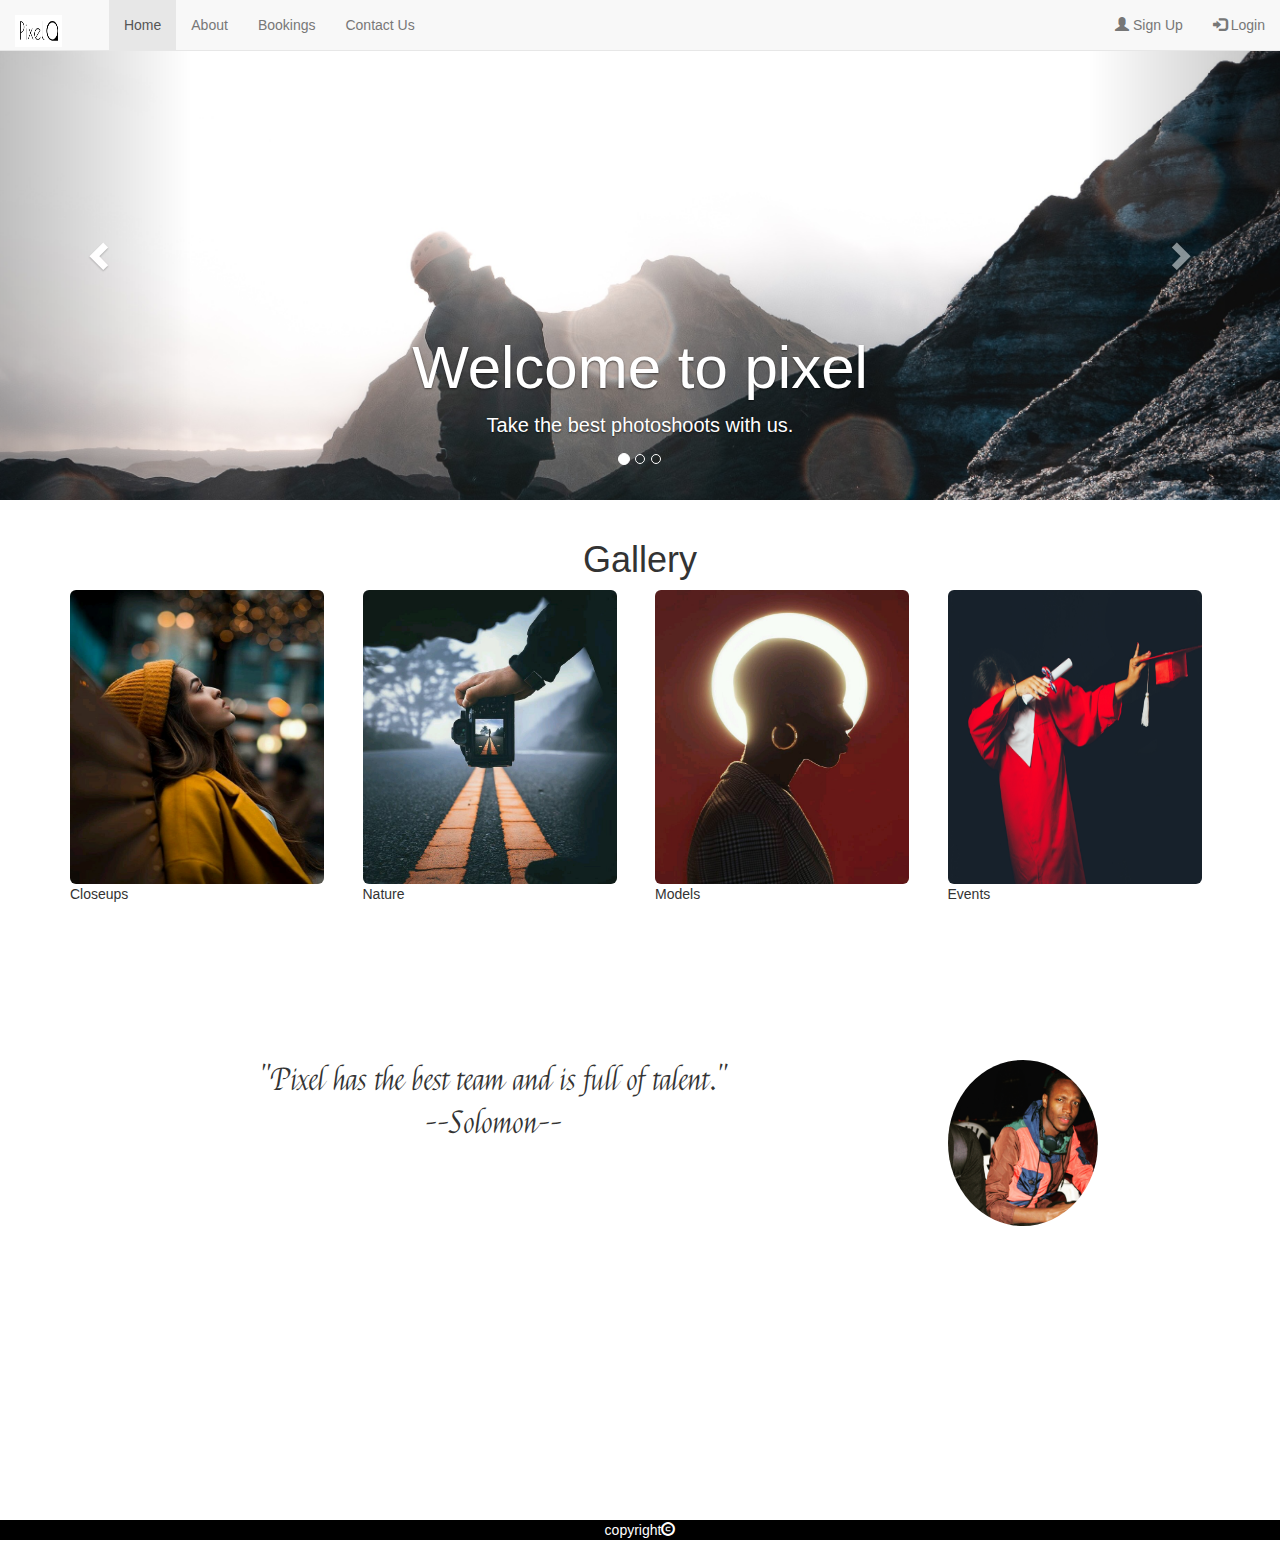
<file: index.html>
<!DOCTYPE html>
<html>
  <head>
    <meta charset="UTF-8" />
    <meta http-equiv="X-UA-Compatible" content="IE=edge" />
    <meta name="viewport" content="width=device-width, initial-scale=1" />

    <link href="bootstrap/css/bootstrap.min.css" rel="stylesheet" />

    <link href="custom.css" rel="stylesheet" />
    <link
      href="https://fonts.googleapis.com/css?family=Felipa"
      rel="stylesheet"
    />

    <title>pixel</title>
  </head>

  <body>
    <nav class="navbar navbar-default navbar-fixed-top">
      <div class="container-fluid">
        <div class="navbar-header">
          <button
            type="button"
            class="navbar-toggle"
            data-toggle="collapse"
            data-target="#myNavbar"
          >
            <span class="icon-bar"></span> <span class="icon-bar"></span>
            <span class="icon-bar"></span>
          </button>
          <a class="navbar-brand" href="index.html"
            ><img src="images/logo.PNG" height="160%" width="60%" margin="0%"
          /></a>
        </div>

        <div class="collapse navbar-collapse" id="myNavbar">
          <ul class="nav navbar-nav">
            <li class="active"><a href="#">Home</a></li>
            <li><a href="about.html">About</a></li>
            <li><a href="bookings.html">Bookings</a></li>
            <li><a href="contact.html">Contact Us</a></li>
          </ul>
          <ul class="nav navbar-nav navbar-right">
            <li>
              <a href="signup.html"
                ><span class="glyphicon glyphicon-user"></span> Sign Up</a
              >
            </li>
            <li>
              <a href="#" data-toggle="modal" data-target="#loginModal"
                ><span class="glyphicon glyphicon-log-in"></span> Login</a
              >
            </li>
          </ul>
        </div>
      </div>
    </nav>

    <div id="mycarousel" class="carousel slide" data-ride="carousel">
      <ol class="carousel-indicators">
        <li data-target="#mycarousel" data-slide-to="0" class="active"></li>
        <li data-target="#mycarousel" data-slide-to="1"></li>
        <li data-target="#mycarousel" data-slide-to="2"></li>
      </ol>

      <div class="carousel-inner">
        <div class="item active">
          <div class="slide1"></div>
          <div class="carousel-caption">
            <h1>Welcome to pixel</h1>
            <p>
              Take the best photoshoots with us.
            </p>
          </div>
        </div>
        <div class="item">
          <div class="slide2"></div>
          <div class="carousel-caption">
            <h1>Weddings.</h1>
            <p>Hire the best company to cover your Weddings.</p>
          </div>
        </div>
        <div class="item">
          <div class="slide3"></div>
          <div class="carousel-caption">
            <h1>Clean and Elegant</h1>
          </div>
        </div>
      </div>

      <a class="left carousel-control" href="#mycarousel" data-slide="prev">
        <span class="glyphicon glyphicon-chevron-left"></span>
      </a>
      <a class="right carousel-control" href="#mycarousel" data-slide="next">
        <span class="glyphicon glyphicon-chevron-right"></span>
      </a>
    </div>
    <br />

    <div class="container-fluid myphoto-section ">
      <div class="container">
        <div class="row">
          <h1 class="text-center">Gallery</h1>
          <div class="col-md-3">
            <img
              src="images/sit.jpg"
              alt="person"
              height="294px"
              width="254px"
              class="img-rounded"
            />
            <p>Closeups</p>
          </div>
          <div class="col-md-3">
            <img
              src="images/cam.jpg"
              alt="person"
              height="294px"
              width="254px"
              class="img-rounded"
            />
            <p>Nature</p>
          </div>
          <div class="col-md-3">
            <img
              src="images/head.jpg"
              alt="person"
              height="294px"
              width="254px"
              class="img-rounded"
            />
            <p>Models</p>
          </div>
          <div class="col-md-3">
            <img
              src="images/zed.jpg"
              alt="person"
              height="294px"
              width="254px"
              class="img-rounded"
            />
            <P>Events</P>
          </div>
        </div>
      </div>
    </div>
    <div class="container-fluid myphoto-section ">
      <div class="container Testimonials">
        <div class="row"></div>
        <br />
        <div class="row">
          <h1></h1>
          <div class="col-md-9">
            <p class="text-center">
              "Pixel has the best team and is full of talent."<br />
              --Solomon--
            </p>
          </div>
          <div class="col-md-3">
            <img
              src="images/solo.JPG"
              alt=""
              class="img-circle"
              height="166px"
              width="150px"
            />
          </div>
        </div>
      </div>
    </div>
    <footer>
      <p class="text-center">
        copyright<span><i class="glyphicon glyphicon-copyright-mark"></i></span>
      </p>
    </footer>
<!-- 
    <form action="#" id="signupForm"> -->
      <div class="modal fade" id="loginModal" tabindex="-1">
        <div class="modal-dialog modal-sm">
          <div class="modal-content">
            <div class="modal-header">
              <button type="button" class="close" data-dismiss="modal">
                &times;
              </button>
              <h4 class="modal-title" id="loginModalLabel">Login</h4>
            </div>
            <div class="modal-body">
              <div class="form-group" id="inputUserIDFormGroup">
                <label class="control-label" for="inputUserID">User ID</label>
                <input
                  type="text"
                  class="form-control"
                  id="inputUserID"
                  placeholder="Enter your user ID"
                />
              </div>
              <div class="form-group" id="inputPasswordFormGroup">
                
                <label class="control-label" for="inputPassword"
                  >Password</label
                >
                <input
                  type="password"
                  class="form-control"
                  id="inputPassword"
                  placeholder="Enter your password"
                />
              </div>
            </div>
            <div class="modal-footer">
              <button
                type="button"
                class="btn btn-default"
                data-dismiss="modal"
              >
                Cancel
              </button>
              <button type="submit" class="btn btn-primary">Login</button>
            </div>
          </div>
        </div>
      </div>
    </form>

    <script src="bootstrap/jquery/jquery.min.js"></script>
    <script src="bootstrap/js/bootstrap.min.js"></script>
  </body>
</html>
</file>
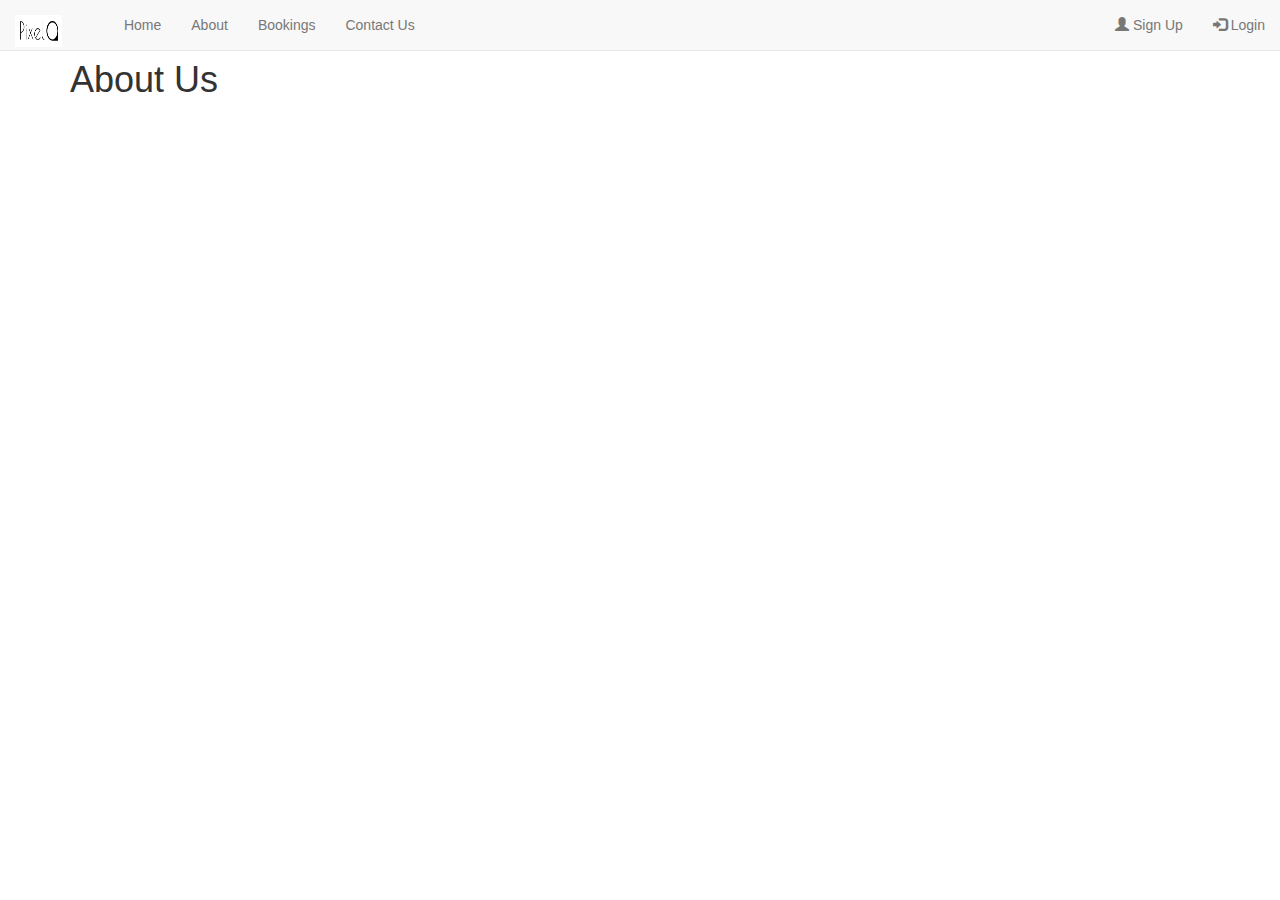
<file: about.html>
<!DOCTYPE html>
<html>
  <head>
    <meta charset="UTF-8" />
    <meta http-equiv="X-UA-Compatible" content="IE=edge" />
    <meta name="viewport" content="width=device-width, initial-scale=1" />

    <link href="bootstrap/css/bootstrap.min.css" rel="stylesheet" />

    <link href="custom.css" rel="stylesheet" />
    <link
      href="https://fonts.googleapis.com/css?family=Felipa"
      rel="stylesheet"
    />

    <title>About Us</title>
  </head>

  <body>
    <nav class="navbar navbar-default navbar-fixed-top">
      <div class="container-fluid">
        <div class="navbar-header">
          <button
            type="button"
            class="navbar-toggle"
            data-toggle="collapse"
            data-target="#myNavbar"
          >
            <span class="icon-bar"></span> <span class="icon-bar"></span>
            <span class="icon-bar"></span>
          </button>
          <a class="navbar-brand" href="#"
            ><img src="images/logo.PNG" height="160%" width="60%" margin="0%"
          /></a>
        </div>

        <div class="collapse navbar-collapse" id="myNavbar">
          <ul class="nav navbar-nav">
            <li><a href="index.html">Home</a></li>
            <li><a href="#">About</a></li>
            <li><a href="#">Bookings</a></li>
            <li><a href="#">Contact Us</a></li>
          </ul>
          <ul class="nav navbar-nav navbar-right">
            <li>
              <a href="signup.html"
                ><span class="glyphicon glyphicon-user"></span> Sign Up</a
              >
            </li>
            <li>
              <a href="#" data-toggle="modal" data-target="#loginModal"
                ><span class="glyphicon glyphicon-log-in"></span> Login</a
              >
            </li>
          </ul>
        </div>
      </div>
    </nav>

    <br />
    <br />

    <div class="container">
      <h1>About Us</h1>
    </div>

    <!-- <footer></footer> -->

    <form action="#" id="signupForm">
      <div class="modal fade" id="loginModal" tabindex="-1">
        <div class="modal-dialog modal-sm">
          <div class="modal-content">
            <div class="modal-header">
              <button type="button" class="close" data-dismiss="modal">
                &times;
              </button>
              <h4 class="modal-title" id="loginModalLabel">Login</h4>
            </div>
            <div class="modal-body">
              <div class="form-group" id="inputUserIDFormGroup">
                <label class="control-label" for="inputUserID">User ID</label>
                <input
                  type="text"
                  class="form-control"
                  id="inputUserID"
                  placeholder="Enter your user ID"
                />
              </div>
              <div class="form-group" id="inputPasswordFormGroup">
                x
                <label class="control-label" for="inputPassword"
                  >Password</label
                >
                <input
                  type="password"
                  class="form-control"
                  id="inputPassword"
                  placeholder="Enter your password"
                />
              </div>
            </div>
            <div class="modal-footer">
              <button
                type="button"
                class="btn btn-default"
                data-dismiss="modal"
              >
                Cancel
              </button>
              <button type="submit" class="btn btn-primary">Login</button>
            </div>
          </div>
        </div>
      </div>
    </form>

    <script src="bootstrap/jquery/jquery.min.js"></script>
    <script src="bootstrap/js/bootstrap.min.js"></script>
  </body>
</html>
</file>
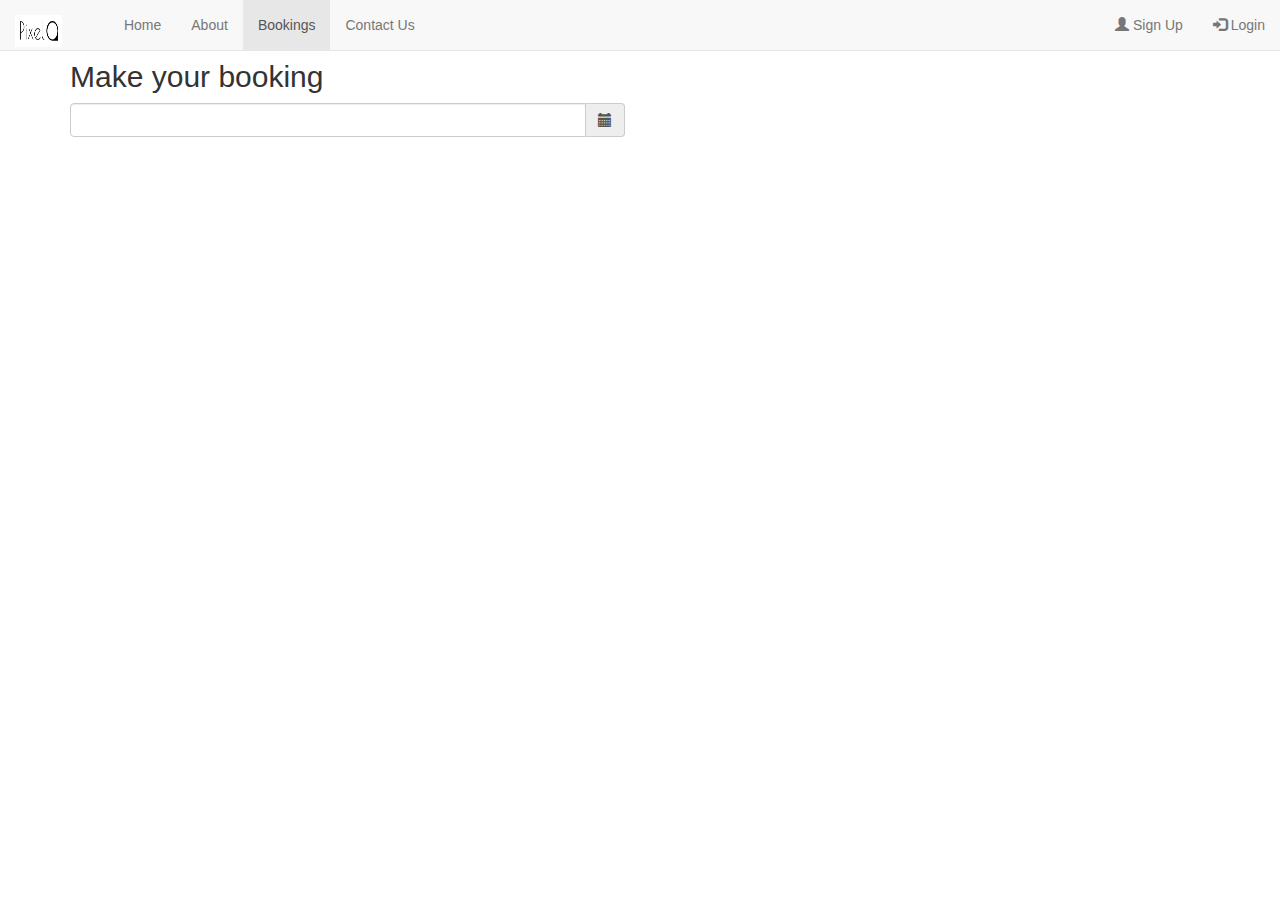
<file: bookings.html>
<!DOCTYPE html>
<html>
  <head>
    <meta charset="UTF-8" />
    <meta http-equiv="X-UA-Compatible" content="IE=edge" />
    <meta name="viewport" content="width=device-width, initial-scale=1" />

    <link href="bootstrap/css/bootstrap.min.css" rel="stylesheet" />

    <link href="custom.css" rel="stylesheet" />
    <link
      href="https://fonts.googleapis.com/css?family=Felipa"
      rel="stylesheet"
    />

    <title>About Us</title>
  </head>

  <body>
    <nav class="navbar navbar-default navbar-fixed-top">
      <div class="container-fluid">
        <div class="navbar-header">
          <button
            type="button"
            class="navbar-toggle"
            data-toggle="collapse"
            data-target="#myNavbar"
          >
            <span class="icon-bar"></span> <span class="icon-bar"></span>
            <span class="icon-bar"></span>
          </button>
          <a class="navbar-brand" href="#"
            ><img src="images/logo.PNG" height="160%" width="60%" margin="0%"
          /></a>
        </div>

        <div class="collapse navbar-collapse" id="myNavbar">
          <ul class="nav navbar-nav">
            <li><a href="index.html">Home</a></li>
            <li><a href="about.html">About</a></li>
            <li class="active"><a href="#">Bookings</a></li>
            <li><a href="contact.html">Contact Us</a></li>
          </ul>
          <ul class="nav navbar-nav navbar-right">
            <li>
              <a href="signup.html"
                ><span class="glyphicon glyphicon-user"></span> Sign Up</a
              >
            </li>
            <li>
              <a href="#" data-toggle="modal" data-target="#loginModal"
                ><span class="glyphicon glyphicon-log-in"></span> Login</a
              >
            </li>
          </ul>
        </div>
      </div>
    </nav>

    <br />
    <br />

    <div class="container">
      <h2>Make your booking</h2>
    </div>
    <div class="container">
      <div class="row">
        <div class="col-sm-6">
          <div class="form-group">
            <div class="input-group date" id="datetimepicker1">
              <input type="text" class="form-control" />
              <span class="input-group-addon">
                <span class="glyphicon glyphicon-calendar"></span>
              </span>
            </div>
          </div>
        </div>
      </div>
    </div>

    <!-- <footer></footer> -->

    <form action="#" id="signupForm">
      <div class="modal fade" id="loginModal" tabindex="-1">
        <div class="modal-dialog modal-sm">
          <div class="modal-content">
            <div class="modal-header">
              <button type="button" class="close" data-dismiss="modal">
                &times;
              </button>
              <h4 class="modal-title" id="loginModalLabel">Login</h4>
            </div>
            <div class="modal-body">
              <div class="form-group" id="inputUserIDFormGroup">
                <label class="control-label" for="inputUserID">User ID</label>
                <input
                  type="text"
                  class="form-control"
                  id="inputUserID"
                  placeholder="Enter your user ID"
                />
              </div>
              <div class="form-group" id="inputPasswordFormGroup">
                x
                <label class="control-label" for="inputPassword"
                  >Password</label
                >
                <input
                  type="password"
                  class="form-control"
                  id="inputPassword"
                  placeholder="Enter your password"
                />
              </div>
            </div>
            <div class="modal-footer">
              <button
                type="button"
                class="btn btn-default"
                data-dismiss="modal"
              >
                Cancel
              </button>
              <button type="submit" class="btn btn-primary">Login</button>
            </div>
          </div>
        </div>
      </div>
    </form>

    <script src="bootstrap/jquery/jquery.min.js"></script>
    <script src="bootstrap/js/bootstrap.min.js"></script>
    <script>
      $(document).ready(function() {
        $("#datetimepicker1").datetimepicker();
      });
    </script>
  </body>
</html>
</file>
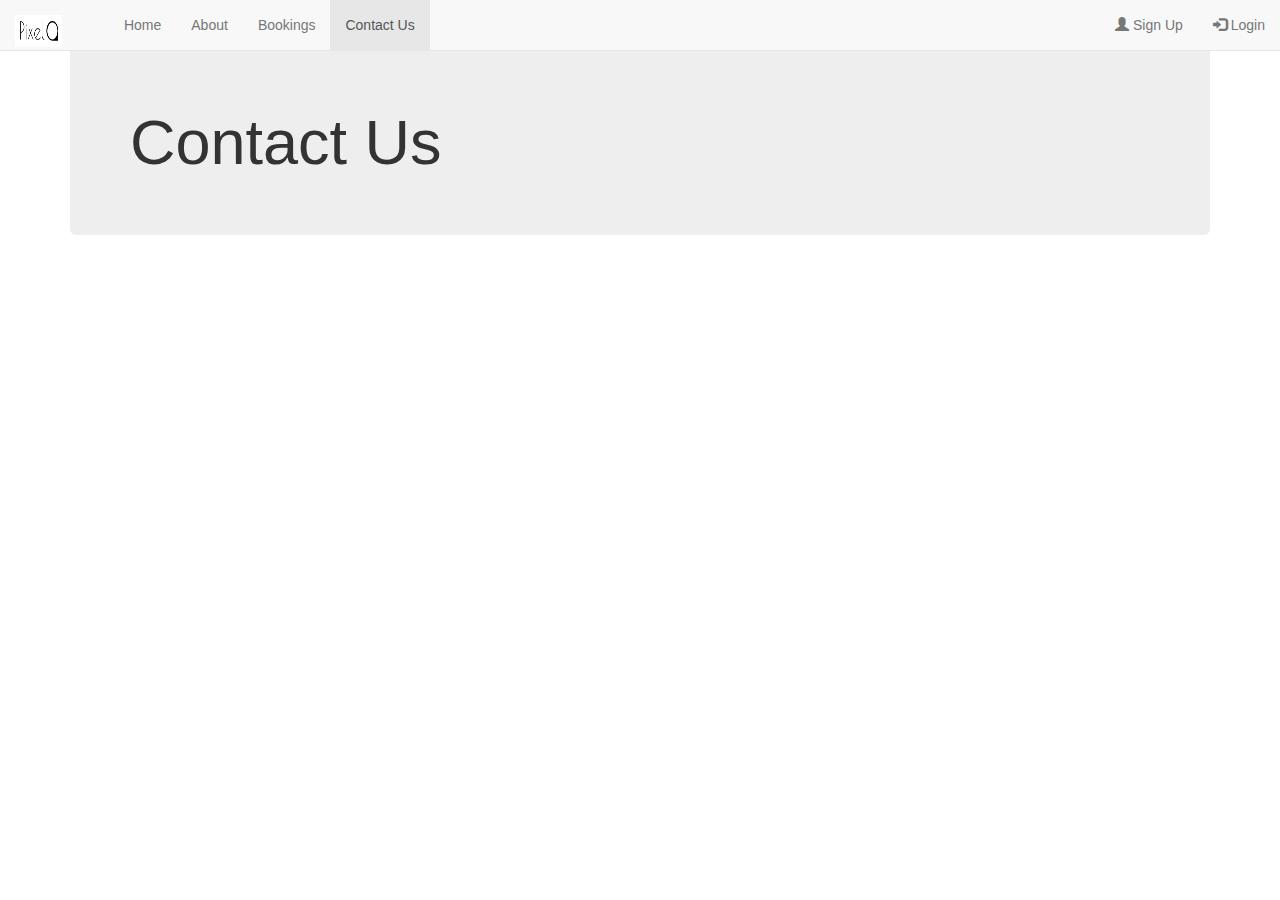
<file: contact.html>
<!DOCTYPE html>
<html>
  <head>
    <meta charset="UTF-8" />
    <meta http-equiv="X-UA-Compatible" content="IE=edge" />
    <meta name="viewport" content="width=device-width, initial-scale=1" />

    <link href="bootstrap/css/bootstrap.min.css" rel="stylesheet" />

    <link href="custom.css" rel="stylesheet" />
    <link
      href="https://fonts.googleapis.com/css?family=Felipa"
      rel="stylesheet"
    />

    <title>About Us</title>
  </head>

  <body>
    <nav class="navbar navbar-default navbar-fixed-top">
      <div class="container-fluid">
        <div class="navbar-header">
          <button
            type="button"
            class="navbar-toggle"
            data-toggle="collapse"
            data-target="#myNavbar"
          >
            <span class="icon-bar"></span> <span class="icon-bar"></span>
            <span class="icon-bar"></span>
          </button>
          <a class="navbar-brand" href="#"
            ><img src="images/logo.PNG" height="160%" width="60%" margin="0%"
          /></a>
        </div>

        <div class="collapse navbar-collapse" id="myNavbar">
          <ul class="nav navbar-nav">
            <li><a href="index.html">Home</a></li>
            <li><a href="about.html">About</a></li>
            <li><a href="bookings.html">Bookings</a></li>
            <li class="active"><a href="contact.html">Contact Us</a></li>
          </ul>
          <ul class="nav navbar-nav navbar-right">
            <li>
              <a href="signup.html"
                ><span class="glyphicon glyphicon-user"></span> Sign Up</a
              >
            </li>
            <li>
              <a href="#" data-toggle="modal" data-target="#loginModal"
                ><span class="glyphicon glyphicon-log-in"></span> Login</a
              >
            </li>
          </ul>
        </div>
      </div>
    </nav>

    <br />
    <br />

    <div class="container">
      <div class="jumbotron">
        <h1>Contact Us</h1>
      </div>
    </div>

    <!-- <footer></footer> -->

    <form action="#" id="signupForm">
      <div class="modal fade" id="loginModal" tabindex="-1">
        <div class="modal-dialog modal-sm">
          <div class="modal-content">
            <div class="modal-header">
              <button type="button" class="close" data-dismiss="modal">
                &times;
              </button>
              <h4 class="modal-title" id="loginModalLabel">Login</h4>
            </div>
            <div class="modal-body">
              <div class="form-group" id="inputUserIDFormGroup">
                <label class="control-label" for="inputUserID">User ID</label>
                <input
                  type="text"
                  class="form-control"
                  id="inputUserID"
                  placeholder="Enter your user ID"
                />
              </div>
              <div class="form-group" id="inputPasswordFormGroup">
                <label class="control-label" for="inputPassword"
                  >Password</label
                >
                <input
                  type="password"
                  class="form-control"
                  id="inputPassword"
                  placeholder="Enter your password"
                />
              </div>
            </div>
            <div class="modal-footer">
              <button
                type="button"
                class="btn btn-default"
                data-dismiss="modal"
              >
                Cancel
              </button>
              <button type="submit" class="btn btn-primary">Login</button>
            </div>
          </div>
        </div>
      </div>
    </form>

    <script src="bootstrap/jquery/jquery.min.js"></script>
    <script src="bootstrap/js/bootstrap.min.js"></script>
  </body>
</html>
</file>
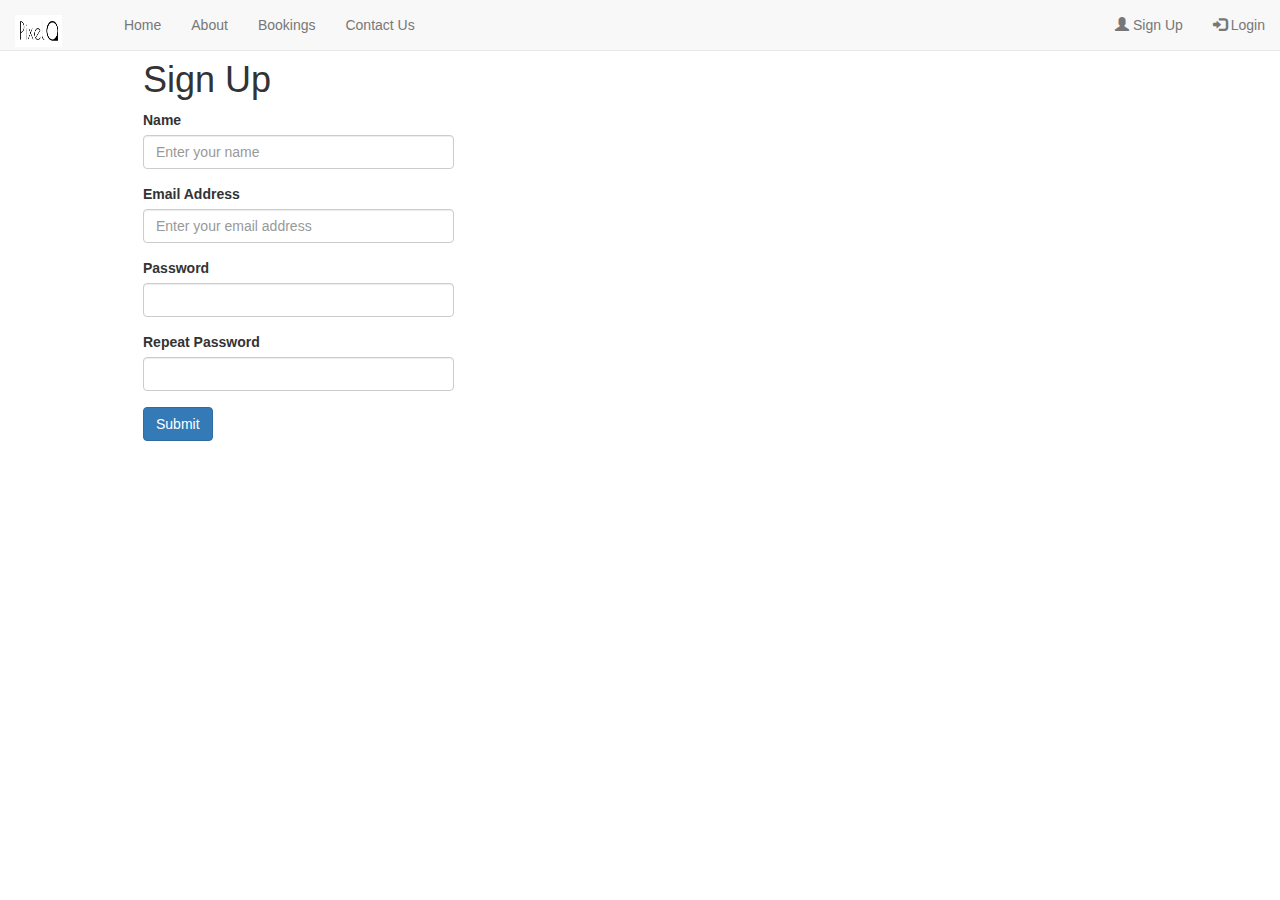
<file: signup.html>
<!DOCTYPE html>
<html>
  <head>
    <meta charset="UTF-8" />
    <meta http-equiv="X-UA-Compatible" content="IE=edge" />
    <meta name="viewport" content="width=device-width, initial-scale=1" />

    <link href="bootstrap/css/bootstrap.min.css" rel="stylesheet" />
    <link href="custom.css" rel="stylesheet" />
    <title>Sign Up</title>
  </head>

  <body>
    <nav class="navbar navbar-default navbar-fixed-top">
      <div class="container-fluid">
        <div class="navbar-header">
          <button
            type="button"
            class="navbar-toggle"
            data-toggle="collapse"
            data-target="#myNavbar"
          >
            <span class="icon-bar"></span> <span class="icon-bar"></span>
            <span class="icon-bar"></span>
          </button>
          <a class="navbar-brand" href="#"
            ><img src="images/logo.PNG" height="160%" width="60%" margin="0%"
          /></a>
        </div>

        <div class="collapse navbar-collapse" id="myNavbar">
          <ul class="nav navbar-nav">
            <li><a href="index.html">Home</a></li>
            <li><a href="about.html">About</a></li>
            <li><a href="#">Bookings</a></li>
            <li><a href="#">Contact Us</a></li>
          </ul>
          <ul class="nav navbar-nav navbar-right">
            <li>
              <a href="signup.html"
                ><span class="glyphicon glyphicon-user"></span> Sign Up</a
              >
            </li>
            <li>
              <a href="#" data-toggle="modal" data-target="#loginModal"
                ><span class="glyphicon glyphicon-log-in"></span> Login</a
              >
            </li>
            
          </ul>
        </div>
      </div>
    </nav>
    <br />
    <br />
    <div class="container center_div">
      <h1>Sign Up</h1>

      <form action="#" method="POST" id="signupForm">
        <div class="row">
          <div class="col-md-4 col-lg-4">
            <div class="form-group" id="inputNameFormGroup">
              <label class="control-label" for="inputName">Name</label>
              <input
                type="text"
                class="form-control"
                id="inputName"
                placeholder="Enter your name"
              />
            </div>
          </div>
        </div>

        <div class="row">
          <div class="col-md-4 col-lg-4">
            <div class="form-group" id="inputEmailFormGroup">
              <label class="control-label" for="inputEmail"
                >Email Address</label
              >
              <input
                type="email"
                class="form-control"
                id="inputEmail"
                placeholder="Enter your email address"
              />
            </div>
          </div>
        </div>
        <div class="row">
          <div class="col-md-4 col-lg-4">
            <div class="form-group" id="inputPasswordFormGroup">
              <label class="control-label" for="inputPassword">Password</label>
              <input type="password" class="form-control" id="inputPassword" />
            </div>
          </div>
        </div>
        <div class="row">
          <div class="col-md-4 col-lg-4">
            <div class="form-group" id="inputRepeatPasswordFormGroup">
              <label class="control-label" for="inputRepeatPassword">
                Repeat Password</label
              >
              <input
                type="password"
                class="form-control"
                id="inputRepeatPassword"
              />
            </div>
          </div>
        </div>
        <div class="row">
          <div class="col-md-4 col-lg-4" id="placeForAlert"></div>
        </div>
        <button type="submit" class="btn btn-primary" id="submitButton">
          Submit
        </button>
      </form>
    </div>

    <script src="bootstrap/jquery/jquery.min.js"></script>
    <script src="bootstrap/js/bootstrap.min.js"></script>

    <script>
      $(document).ready(function() {
        var emailReg = /^\w+([\.-]?\w+)*@\w+([\.-]?\w+)*(\.\w+)+$/;

        $("#submitButton").click(function(e) {
          if ($("#inputName").val() == "") {
            e.preventDefault();
            $("#inputNameFormGroup").addClass("has-error");
          } else if ($("#inputEmail").val() == "") {
            e.preventDefault();
            $("#inputEmailFormGroup").addClass("has-error");
          } else if (!emailReg.test($("#inputEmail").val())) {
            e.preventDefault();
            $("#inputEmailFormGroup").addClass("has-error");
          } else if ($("#inputPassword").val() == "") {
            e.preventDefault();
            $("#inputPasswordFormGroup").addClass("has-error");
          } else if ($("#inputRepeatPassword").val() == "") {
            e.preventDefault();
            $("#inputRepeatPasswordFormGroup").addClass("has-error");
          } else if (
            $("#inputPassword").val() != $("#inputRepeatPassword").val()
          ) {
            e.preventDefault();
            $("#inputPasswordFormGroup").addClass("has-error");
            $("#inputRepeatPasswordFormGroup").addClass("has-error");
            $("#placeForAlert").addClass(
              "alert alert-warning alert-dismissable"
            );
            $("#placeForAlert").html(
              "<button type='button' class='close' data-dismiss='alert'><span class='glyphicon glyphicon-remove'></span></button> Password and Repeat Password must be the same"
            );
          } else {
            $("#signupForm").submit();
          }
        });
      });
    </script>
  </body>
</html>
</file>
<file: custom.css>
.carousel-caption h1 {
  font-size: 60px;
}

.carousel-caption p {
  font-size: 20px;
}

.slide1 {
  background-image: url("images/one1.jpg");
  height: 500px;
  background-repeat: no-repeat;
  background-position: center;
  background-size: cover;
}

.slide2 {
  background-image: url("images/two2.jpg");
  height: 500px;
  background-repeat: no-repeat;
  background-position: center;
  background-size: cover;
}

.slide3 {
  background-image: url("images/Three.jpg");
  height: 500px;
  background-repeat: no-repeat;
  background-position: center;
  background-size: cover;
}

.navbar {
  margin-bottom: 1px;
}

.myphoto-section {
  min-height: 500px;
}

.center_div {
  margin: 0 auto;
  width: 80%; /* value of your choice which suits your alignment */
}
.Testimonials p {
  font-family: "Felipa", cursive;
  font-size: 30px;
}

footer {
  min-height: 20px;
  background-color: black;
}
footer p {
  color: white;
}
</file>
